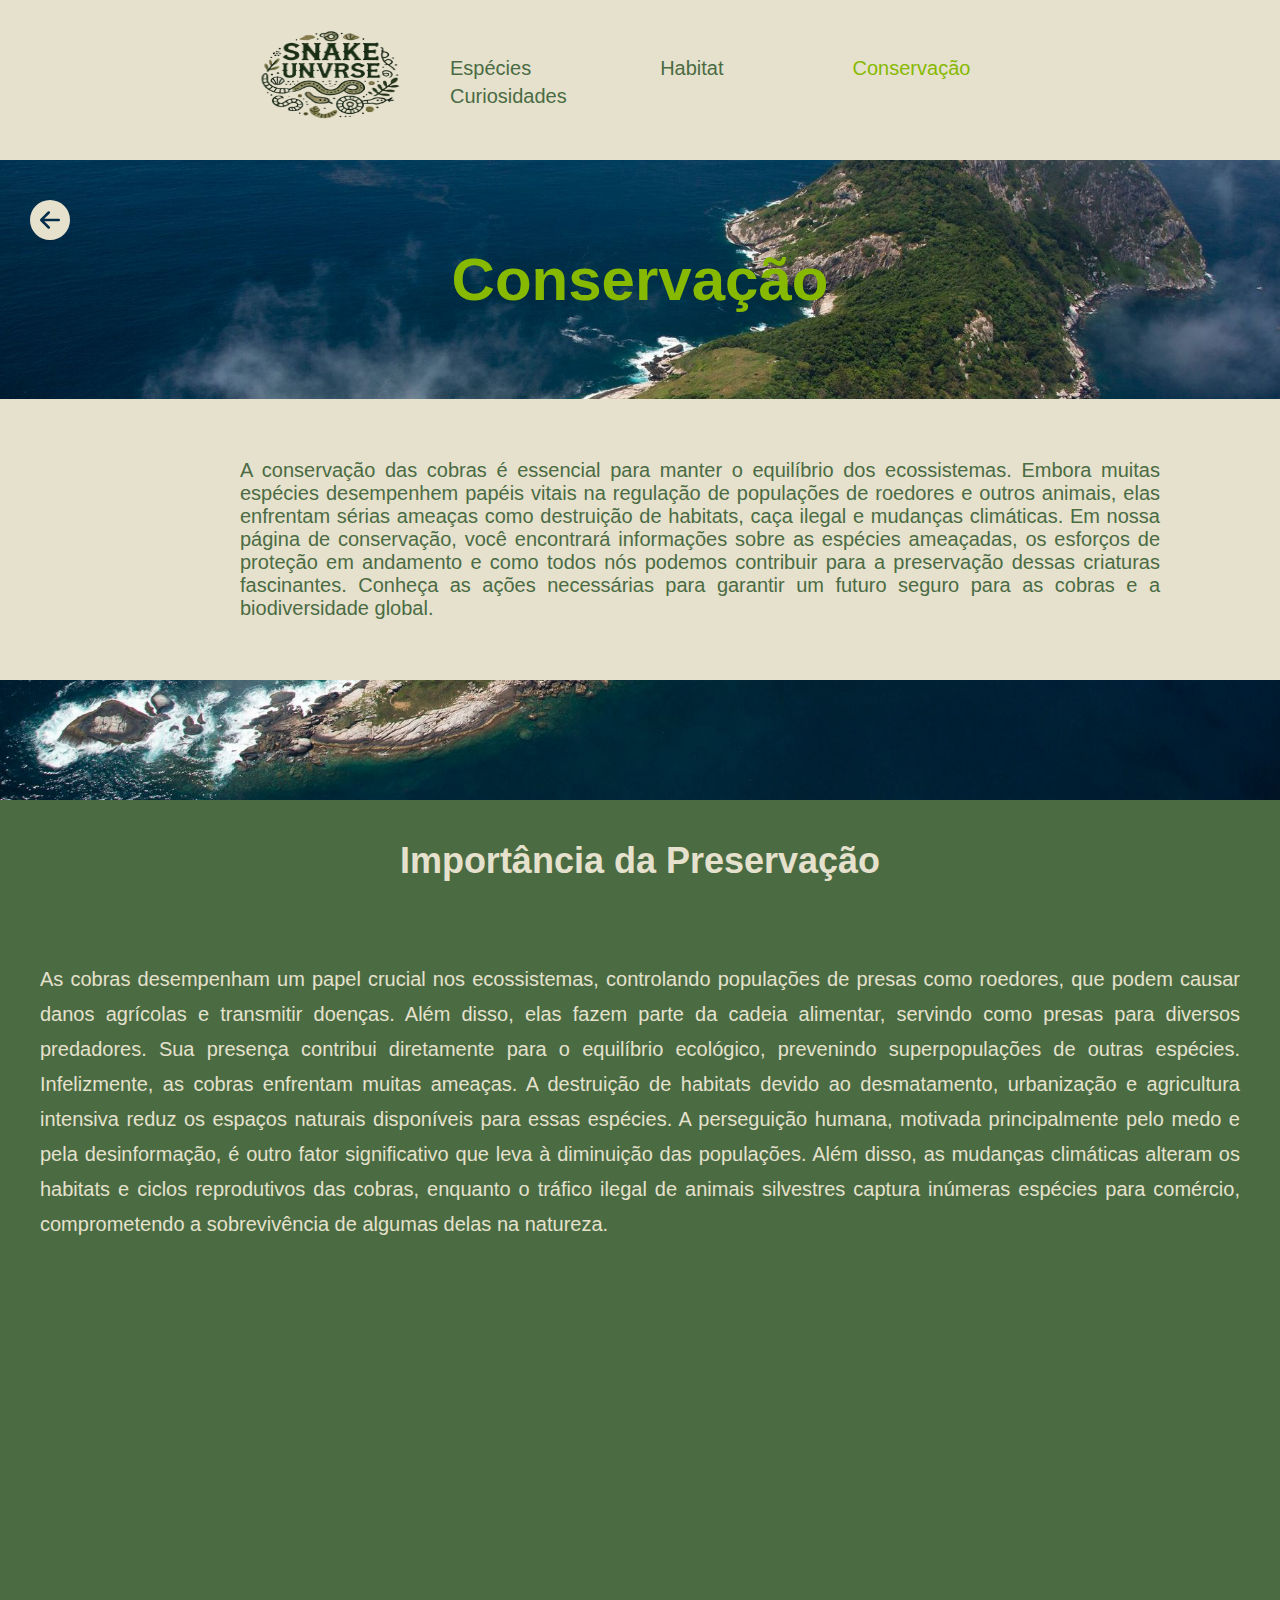
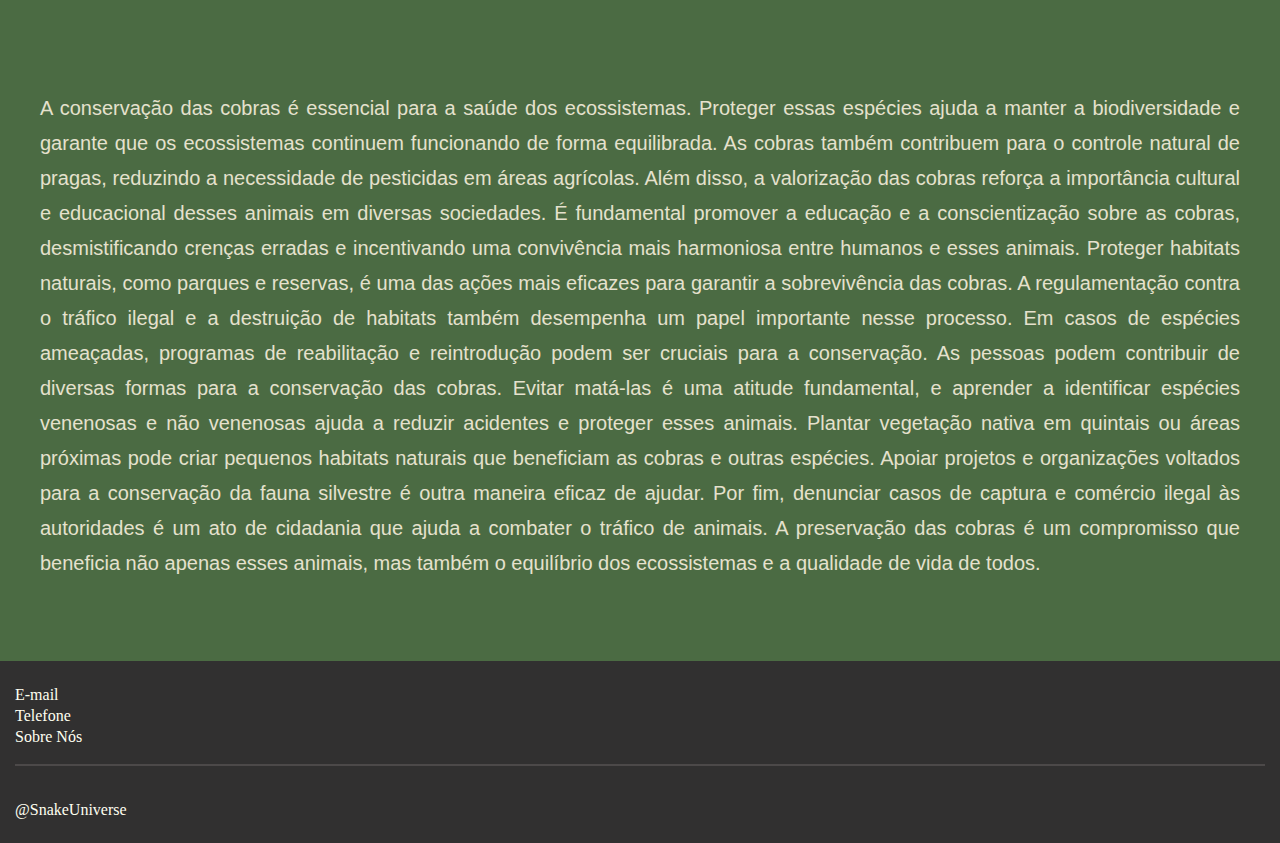
<file: conservacao.html>
<!DOCTYPE html>
<html>

    <head>

        <meta charset="utf-8">
        <title>SnakeUniverse</title>
        <meta name="viewport" content="width=device-width, initial-scale=1">
        <link rel="stylesheet" type="text/css" href="CSS/conservacao.css">

    </head>

    <body>
         
        <header>
            
            <a href="index.html"><img src="images/logo_snakeuniverse.png" alt="logo" id="logo"><a>              
            
            <div> 

                <ul>
                    <li><a href="especies.html">Espécies</a></li>
                    <li><a href="habitat.html">Habitat</a></li>
                    <li><a href="conservacao.html" id="cor_ativo">Conservação</a></li>
                    <li><a href="curiosidades.html">Curiosidades</a></li>                    
                </ul>
                
            </div>

        </header>

        <main>
            <div id="botao_voltar">
                <a href="index.html">
                    <svg xmlns="http://www.w3.org/2000/svg" width="40" height="40" fill="currentColor" class="bi bi-arrow-left-circle-fill" viewBox="0 0 16 16">
                        <path d="M8 0a8 8 0 1 0 0 16A8 8 0 0 0 8 0m3.5 7.5a.5.5 0 0 1 0 1H5.707l2.147 2.146a.5.5 0 0 1-.708.708l-3-3a.5.5 0 0 1 0-.708l3-3a.5.5 0 1 1 .708.708L5.707 7.5z"/>
                    </svg>
                </a>
            </div>    
            <h1 id="titulo">Conservação</h1>

            <div class="descricao-tema">
                <p>A conservação das cobras é essencial para manter o equilíbrio dos ecossistemas. Embora 
                   muitas espécies desempenhem papéis vitais na regulação de populações de roedores e outros
                   animais, elas enfrentam sérias ameaças como destruição de habitats, caça ilegal e mudanças 
                   climáticas. Em nossa página de conservação, você encontrará informações sobre as espécies 
                   ameaçadas, os esforços de proteção em andamento e como todos nós podemos contribuir para a 
                   preservação dessas criaturas fascinantes. Conheça as ações necessárias para garantir um 
                   futuro seguro para as cobras e a biodiversidade global.</p>

            </div>

            <div class="fundo">
                <h1>Importância da Preservação</h1>

                <p>As cobras desempenham um papel crucial nos ecossistemas, controlando populações de presas 
                   como roedores, que podem causar danos agrícolas e transmitir doenças. Além disso, elas 
                   fazem parte da cadeia alimentar, servindo como presas para diversos predadores. Sua 
                   presença contribui diretamente para o equilíbrio ecológico, prevenindo superpopulações 
                   de outras espécies.

                   Infelizmente, as cobras enfrentam muitas ameaças. A destruição de habitats devido ao 
                   desmatamento, urbanização e agricultura intensiva reduz os espaços naturais disponíveis 
                   para essas espécies. A perseguição humana, motivada principalmente pelo medo e pela desinformação, 
                   é outro fator significativo que leva à diminuição das populações. Além disso, as mudanças climáticas 
                   alteram os habitats e ciclos reprodutivos das cobras, enquanto o tráfico ilegal de animais silvestres 
                   captura inúmeras espécies para comércio, comprometendo a sobrevivência de algumas delas na natureza.</p>
                
                   <iframe 
                    width="610" 
                    height="365" 
                    src="https://www.youtube.com/embed/Jb2mFmTQnM0?si=V8Wso1fffMOekT5Z" 
                    title="YouTube video player" 
                    frameborder="0" 
                    allow="accelerometer; autoplay; clipboard-write; encrypted-media; gyroscope; picture-in-picture; web-share" 
                    referrerpolicy="strict-origin-when-cross-origin" 
                    allowfullscreen></iframe>

                <p>A conservação das cobras é essencial para a saúde dos ecossistemas. Proteger essas espécies ajuda a 
                   manter a biodiversidade e garante que os ecossistemas continuem funcionando de forma equilibrada. 
                   As cobras também contribuem para o controle natural de pragas, reduzindo a necessidade de pesticidas 
                   em áreas agrícolas. Além disso, a valorização das cobras reforça a importância cultural e 
                   educacional desses animais em diversas sociedades.

                   É fundamental promover a educação e a conscientização sobre as cobras, desmistificando crenças erradas
                   e incentivando uma convivência mais harmoniosa entre humanos e esses animais. Proteger habitats 
                   naturais, como parques e reservas, é uma das ações mais eficazes para garantir a sobrevivência das 
                   cobras. A regulamentação contra o tráfico ilegal e a destruição de habitats também desempenha um papel 
                   importante nesse processo. Em casos de espécies ameaçadas, programas de reabilitação e reintrodução 
                   podem ser cruciais para a conservação.
                    
                   As pessoas podem contribuir de diversas formas para a conservação das cobras. Evitar matá-las é uma 
                   atitude fundamental, e aprender a identificar espécies venenosas e não venenosas ajuda a reduzir acidentes 
                   e proteger esses animais. Plantar vegetação nativa em quintais ou áreas próximas pode criar pequenos habitats 
                   naturais que beneficiam as cobras e outras espécies. Apoiar projetos e organizações voltados para a conservação 
                   da fauna silvestre é outra maneira eficaz de ajudar. Por fim, denunciar casos de captura e comércio ilegal às 
                   autoridades é um ato de cidadania que ajuda a combater o tráfico de animais.
                    
                   A preservação das cobras é um compromisso que beneficia não apenas esses animais, mas também o equilíbrio dos 
                   ecossistemas e a qualidade de vida de todos.</p>
            </div>

            <div class="fundo-ancora">
                <div class="ancora">
                    <a href="conservacao.html"><img src="images/pra-cima.png" alt=""></a>
                </div>
            </div>

        </main>

        <footer>
        <a href="#"><p>E-mail</p></a>
        <a href="#"><p>Telefone</p></a>
        <a href="#"><p>Sobre Nós</p></a>

        <h6 class="linha"></h6>

        <div class="rodape">
            <p>@SnakeUniverse</p>
        </div>
    </footer>
    </body>
</html>
</file>
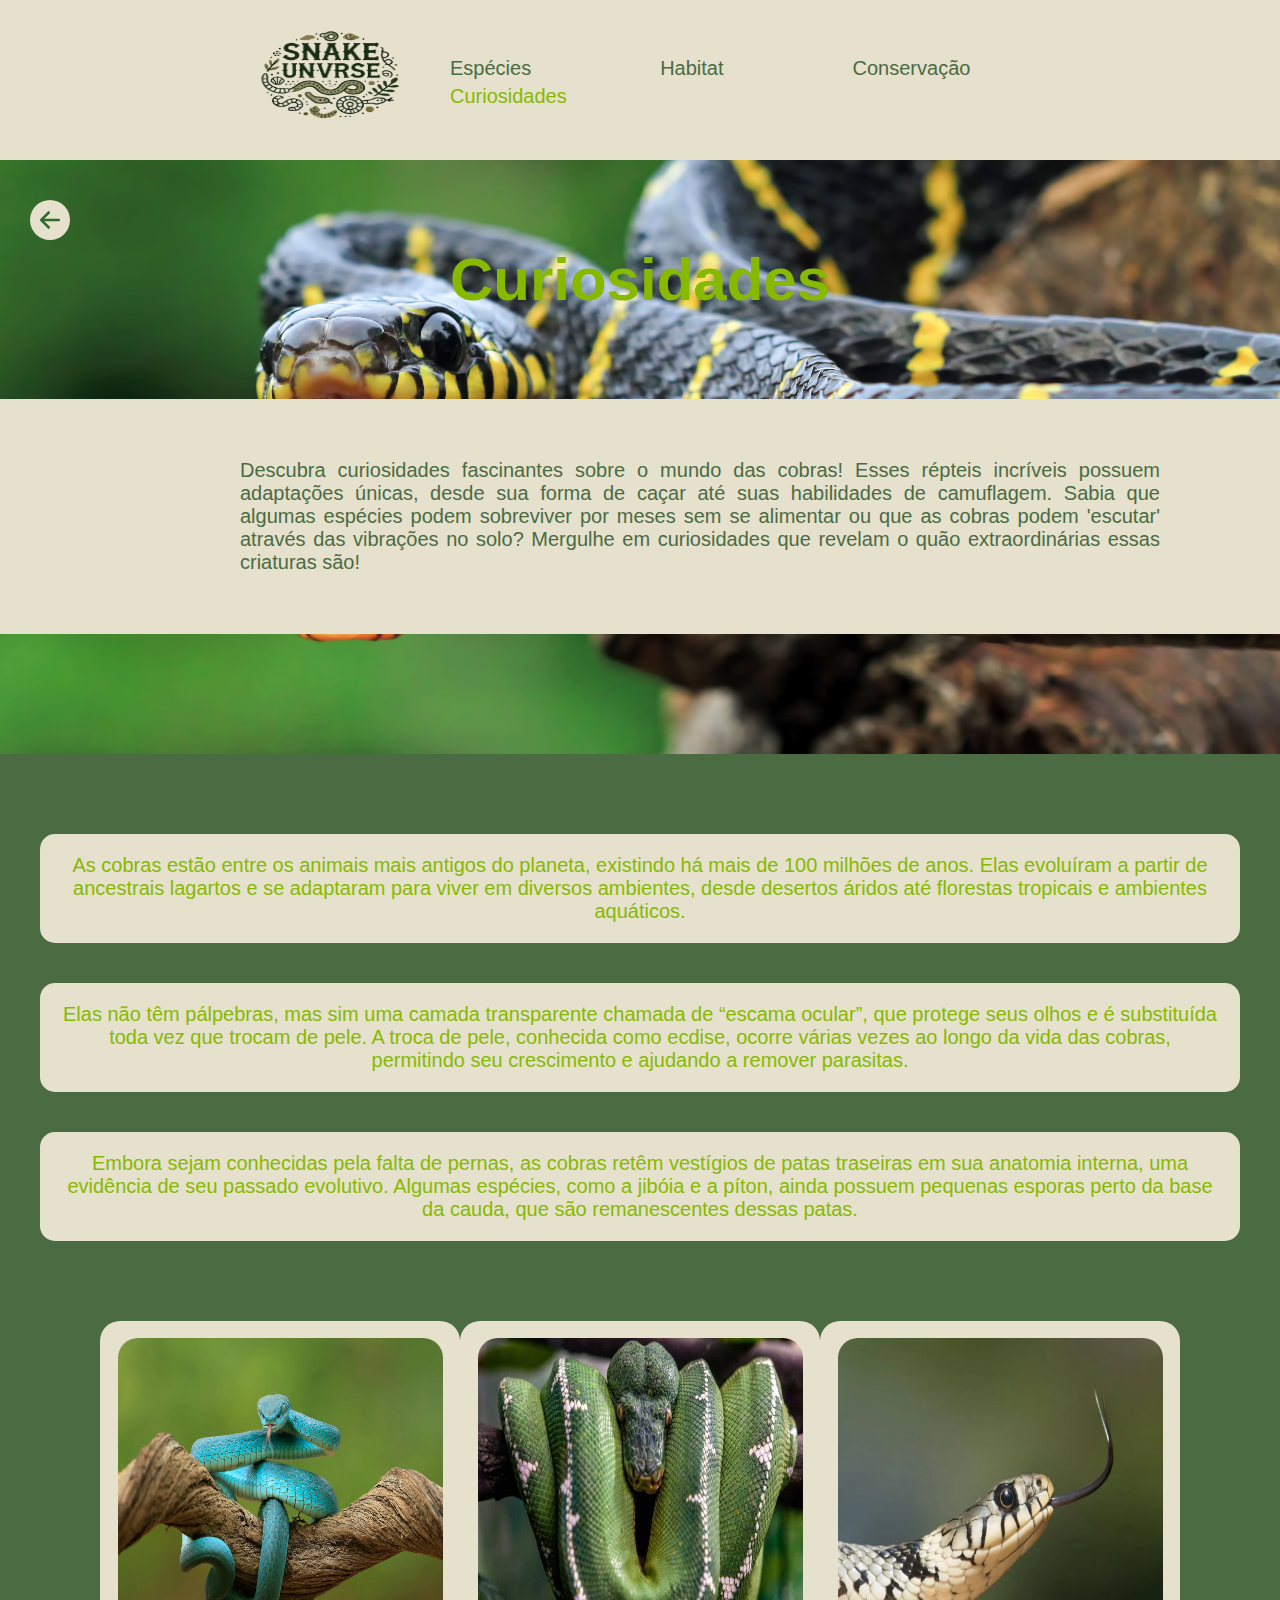
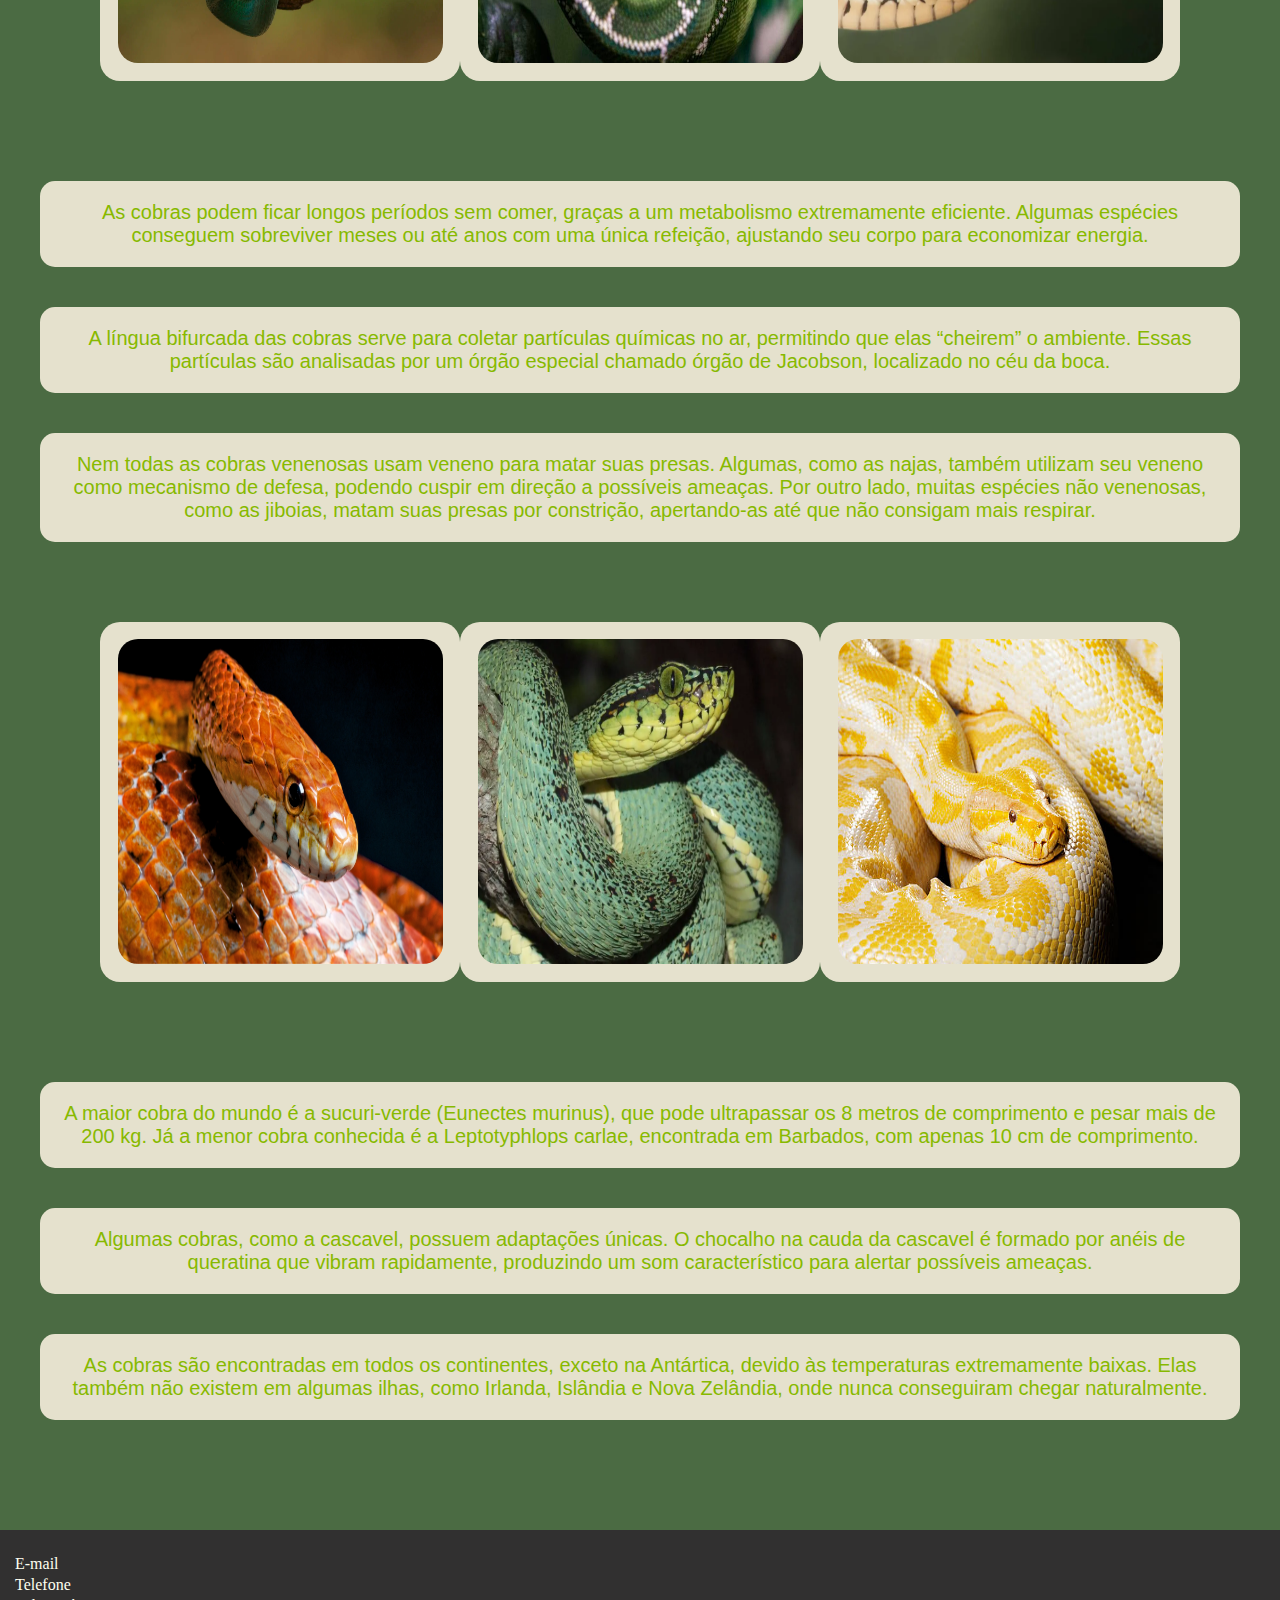
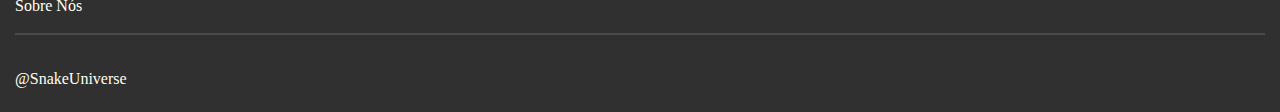
<file: curiosidades.html>
<!DOCTYPE html>
<html>

    <head>

        <meta charset="utf-8">
        <title>SnakeUniverse</title>
        <meta name="viewport" content="width=device-width, initial-scale=1">
        <link rel="stylesheet" type="text/css" href="CSS/curiosidades.css">

    </head>

    <body>
         
        <header>
            
            <a href="index.html"><img src="images/logo_snakeuniverse.png" alt="logo" id="logo"><a>              
            
            <div> 

                <ul>
                    <li><a href="especies.html">Espécies</a></li>
                    <li><a href="habitat.html">Habitat</a></li>
                    <li><a href="conservacao.html">Conservação</a></li>
                    <li><a href="curiosidades.html" id="cor_ativo">Curiosidades</a></li>                    
                </ul>
                
            </div>

        </header>

        <main>
            <div id="botao_voltar">
                <a href="index.html">
                    <svg xmlns="http://www.w3.org/2000/svg" width="40" height="40" fill="currentColor" class="bi bi-arrow-left-circle-fill" viewBox="0 0 16 16">
                        <path d="M8 0a8 8 0 1 0 0 16A8 8 0 0 0 8 0m3.5 7.5a.5.5 0 0 1 0 1H5.707l2.147 2.146a.5.5 0 0 1-.708.708l-3-3a.5.5 0 0 1 0-.708l3-3a.5.5 0 1 1 .708.708L5.707 7.5z"/>
                    </svg>
                </a>
            </div>    
            <h1 id="titulo">Curiosidades</h1>

            <div class="descricao-tema">
                <p>Descubra curiosidades fascinantes sobre o mundo das cobras! Esses répteis incríveis possuem 
                   adaptações únicas, desde sua forma de caçar até suas habilidades de camuflagem. Sabia que algumas 
                   espécies podem sobreviver por meses sem se alimentar ou que as cobras podem 'escutar' através das 
                   vibrações no solo? Mergulhe em curiosidades que revelam o quão extraordinárias essas criaturas são!</p>

            </div>

            <div class="fundo-verde">
                <div class="fundo">
                    <p>As cobras estão entre os animais mais antigos do planeta, existindo há mais de 100 milhões de anos. 
                       Elas evoluíram a partir de ancestrais lagartos e se adaptaram para viver em diversos ambientes, 
                       desde desertos áridos até florestas tropicais e ambientes aquáticos.
                    </p>
                </div>
                <div class="fundo">
                    <p>Elas não têm pálpebras, mas sim uma camada transparente chamada de “escama ocular”, que protege 
                       seus olhos e é substituída toda vez que trocam de pele. A troca de pele, conhecida como ecdise, 
                       ocorre várias vezes ao longo da vida das cobras, permitindo seu crescimento e ajudando a remover parasitas.
                    </p>
                </div>
                <div class="fundo">
                    <p>Embora sejam conhecidas pela falta de pernas, as cobras retêm vestígios de patas traseiras em sua 
                       anatomia interna, uma evidência de seu passado evolutivo. Algumas espécies, como a jibóia e a píton, 
                       ainda possuem pequenas esporas perto da base da cauda, que são remanescentes dessas patas.</p>
                </div>

                <div class="fundo_cards1">

                    <div class="card_container">
                        <div class="card_bege">
                            <img src="images/cobra1_curiosidades.webp" alt="">
                        </div>
                    </div>
                
                    <div class="card_container">
                        <div class="card_bege">
                            <img src="images/cobra2_curiosidades.jpg" alt="">
                        </div>
                    </div>
                
                    <div class="card_container">
                        <div class="card_bege">
                            <img src="images/cobra3_curiosidades.webp" alt="">
                        </div>
                    </div>
    
                </div>

                <div class="fundo">
                    <p>As cobras podem ficar longos períodos sem comer, graças a um metabolismo extremamente eficiente. 
                       Algumas espécies conseguem sobreviver meses ou até anos com uma única refeição, 
                       ajustando seu corpo para economizar energia.</p>
                </div>
                <div class="fundo">
                    <p>A língua bifurcada das cobras serve para coletar partículas químicas no ar, permitindo que elas 
                       “cheirem” o ambiente. Essas partículas são analisadas por um órgão especial chamado órgão 
                       de Jacobson, localizado no céu da boca.</p>
                </div>
                <div class="fundo">
                    <p>Nem todas as cobras venenosas usam veneno para matar suas presas. Algumas, como as najas, 
                       também utilizam seu veneno como mecanismo de defesa, podendo cuspir em direção a possíveis 
                       ameaças. Por outro lado, muitas espécies não venenosas, como as jiboias, matam suas presas por 
                       constrição, apertando-as até que não consigam mais respirar.</p>
                </div>

                <div class="fundo_cards1">

                    <div class="card_container">
                        <div class="card_bege">
                            <img src="images/cobra4_curiosidades.jpg" alt="">
                        </div>
                    </div>
                
                    <div class="card_container">
                        <div class="card_bege">
                            <img src="images/cobra5_curiosidades.webp" alt="">
                        </div>
                    </div>
                
                    <div class="card_container">
                        <div class="card_bege">
                            <img src="images/cobra6_curiosidades.jpg" alt="">
                        </div>
                    </div>
    
                </div>

                <div class="fundo">
                    <p>A maior cobra do mundo é a sucuri-verde (Eunectes murinus), que pode ultrapassar os 
                       8 metros de comprimento e pesar mais de 200 kg. Já a menor cobra conhecida é a Leptotyphlops 
                       carlae, encontrada em Barbados, com apenas 10 cm de comprimento.
                    </p>
                </div>
                <div class="fundo">
                    <p>Algumas cobras, como a cascavel, possuem adaptações únicas. O chocalho na cauda da cascavel é 
                       formado por anéis de queratina que vibram rapidamente, produzindo um som característico para alertar 
                       possíveis ameaças.</p>
                </div>
                <div class="fundo">
                    <p>As cobras são encontradas em todos os continentes, exceto na Antártica, devido às temperaturas 
                       extremamente baixas. Elas também não existem em algumas ilhas, como Irlanda, Islândia e Nova Zelândia, 
                       onde nunca conseguiram chegar naturalmente.</p>
                </div>
            </div>

            <div class="fundo-ancora">
                <div class="ancora">
                    <a href="curiosidades.html"><img src="images/pra-cima.png" alt=""></a>
                </div>
            </div>

        </main>

        <footer>
        <a href="#"><p>E-mail</p></a>
        <a href="#"><p>Telefone</p></a>
        <a href="#"><p>Sobre Nós</p></a>

        <h6 class="linha"></h6>

        <div class="rodape">
            <p>@SnakeUniverse</p>
        </div>
    </footer>
    </body>
</html>
</file>
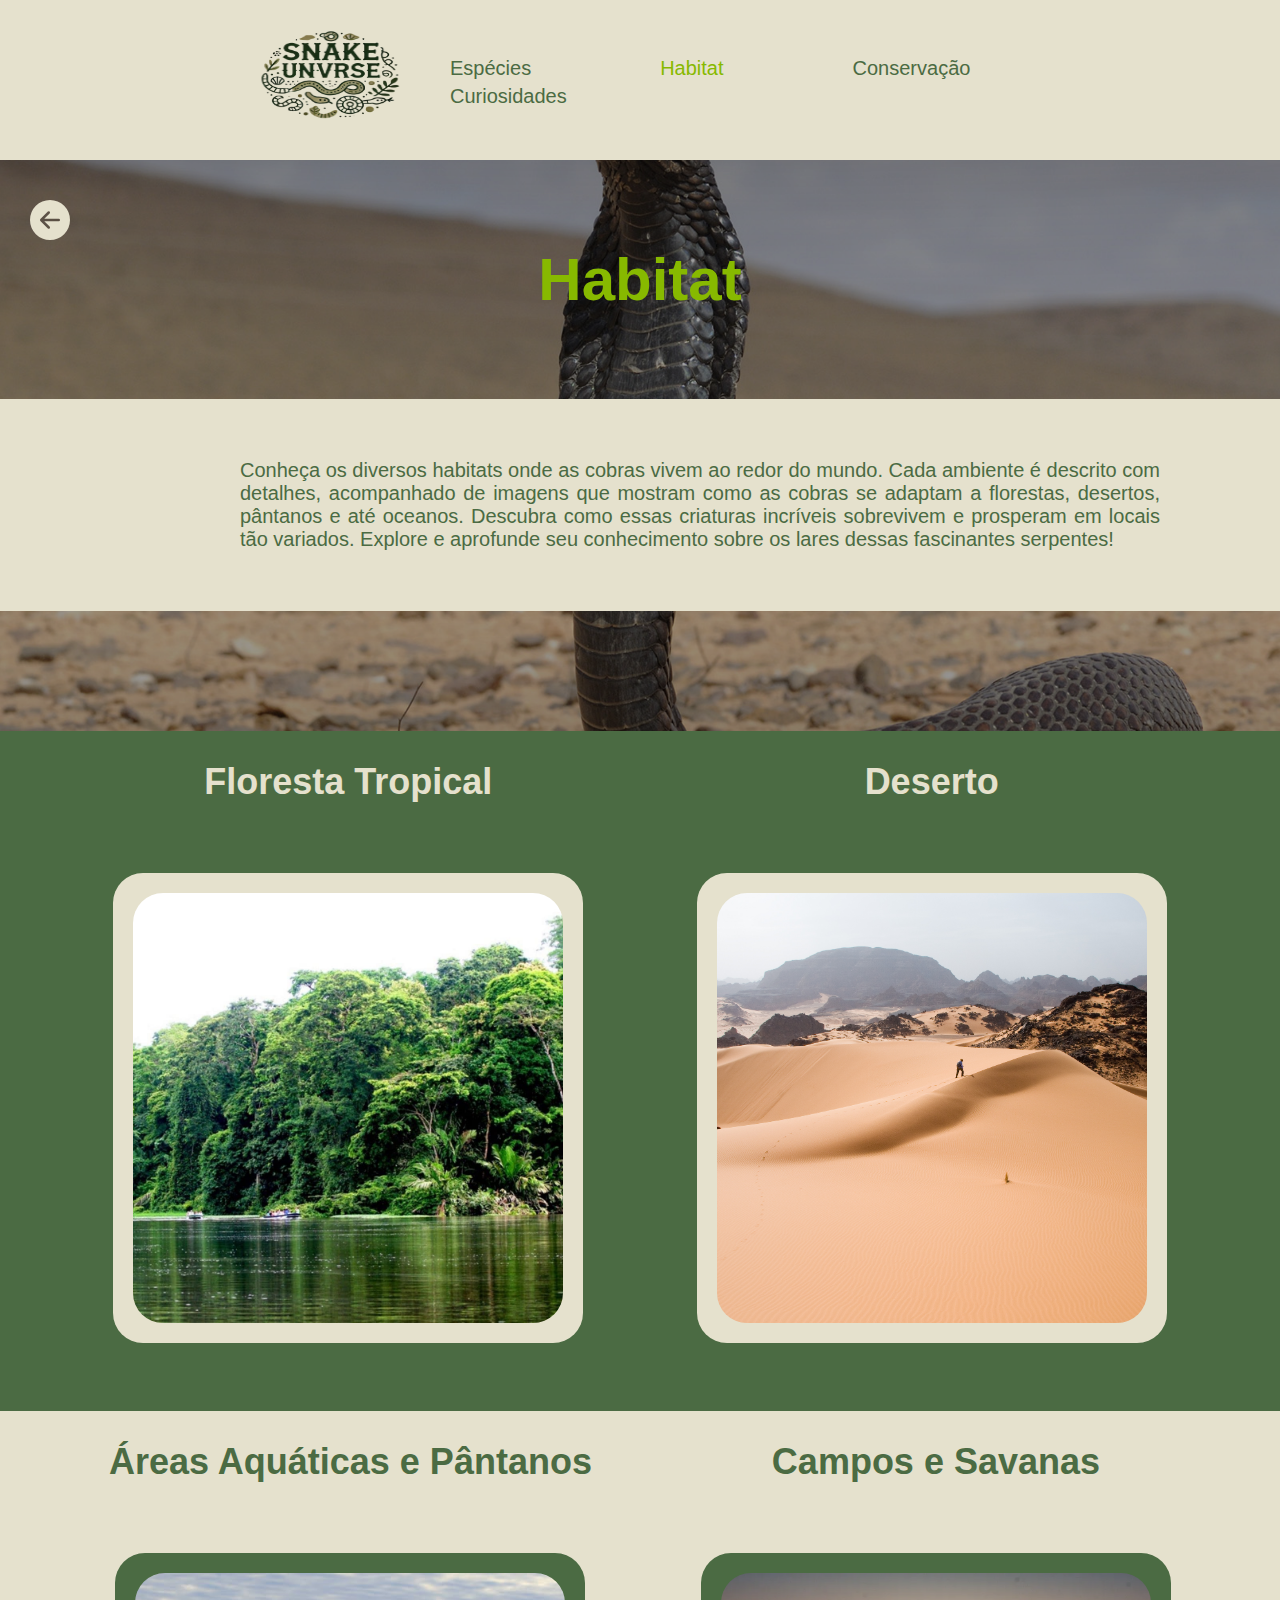
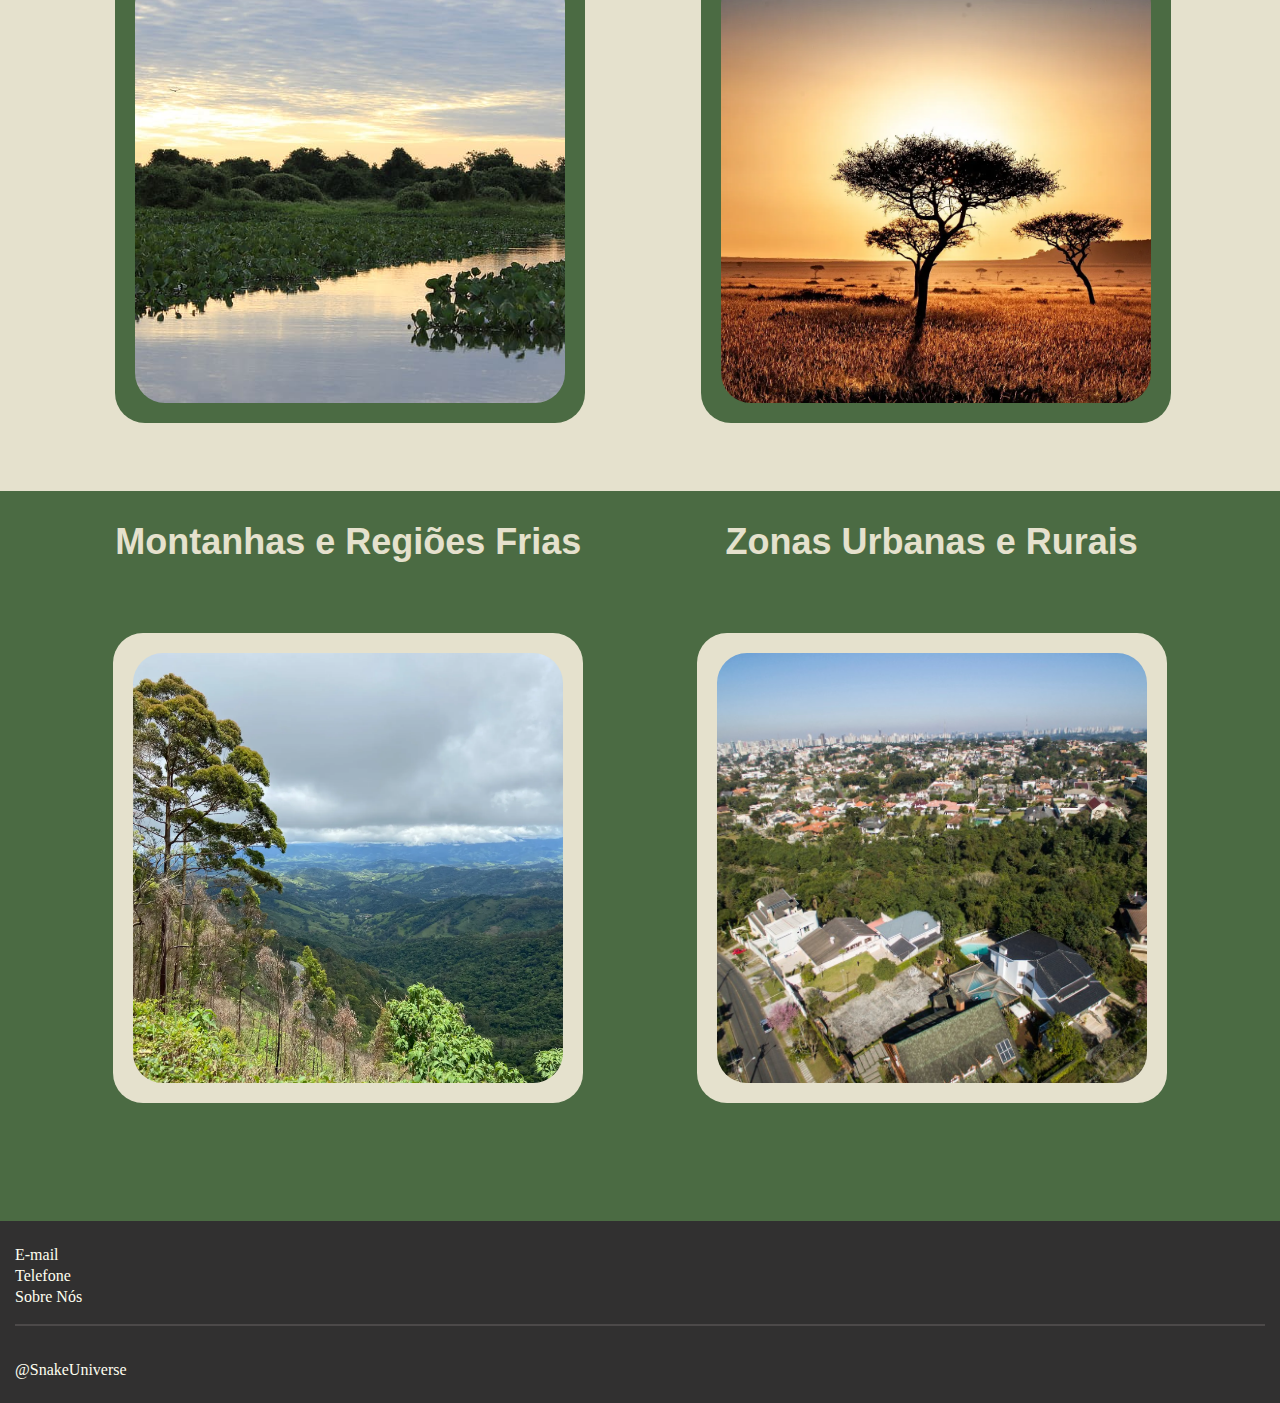
<file: habitat.html>
<!DOCTYPE html>
<html>

    <head>

        <meta charset="utf-8">
        <title>SnakeUniverse</title>
        <meta name="viewport" content="width=device-width, initial-scale=1">
        <link rel="stylesheet" type="text/css" href="CSS/habitat.css">

    </head>

    <body>
         
        <header>
            
            <a href="index.html"><img src="images/logo_snakeuniverse.png" alt="logo" id="logo"><a>              
            
            <div> 

                <ul>
                    <li><a href="especies.html">Espécies</a></li>
                    <li><a href="habitat.html" id="cor_ativo">Habitat</a></li>
                    <li><a href="conservacao.html" >Conservação</a></li>
                    <li><a href="curiosidades.html">Curiosidades</a></li>                    
                </ul>
                
            </div>

        </header>

        <main>
            <div id="botao_voltar">
                <a href="index.html">
                    <svg xmlns="http://www.w3.org/2000/svg" width="40" height="40" fill="currentColor" class="bi bi-arrow-left-circle-fill" viewBox="0 0 16 16">
                        <path d="M8 0a8 8 0 1 0 0 16A8 8 0 0 0 8 0m3.5 7.5a.5.5 0 0 1 0 1H5.707l2.147 2.146a.5.5 0 0 1-.708.708l-3-3a.5.5 0 0 1 0-.708l3-3a.5.5 0 1 1 .708.708L5.707 7.5z"/>
                    </svg>
                </a>
            </div>    
            <h1 id="titulo">Habitat</h1>

            <div class="descricao-tema">
                <p>Conheça os diversos habitats onde as cobras vivem ao redor do mundo. Cada ambiente é
                   descrito com detalhes, acompanhado de imagens que mostram como as cobras se adaptam a
                   florestas, desertos, pântanos e até oceanos. Descubra como essas criaturas incríveis
                   sobrevivem e prosperam em locais tão variados. Explore e aprofunde seu conhecimento
                   sobre os lares dessas fascinantes serpentes!</p>

            </div>

            <div class="fundo-habitat1">
                <div class="card_container"> <h1>Floresta Tropical</h1>
                    <div class="quadro-habitat1">
                        <img src="images/floresta_tropical.jpg" alt="" class="imagem-habitat">
                        <div class="texto-habitat">
                            <p>As florestas tropicais oferecem um ambiente ideal para cobras,
                             com umidade constante e uma vasta diversidade de flora e fauna. As cobras
                             que habitam essas regiões podem ser tanto arborícolas quanto terrestres.
                             As árvores altas criam um espaço tridimensional onde as cobras se movimentam 
                             com agilidade, se camuflando entre as folhas e cipós. A abundância de presas, 
                             como pequenos mamíferos, aves e répteis, garante que elas tenham uma dieta variada. 
                            Além disso, a umidade elevada facilita a termorregulação, já que as cobras são ectotérmicas e 
                             precisam de ambientes que ajudem a manter a temperatura corporal estável.</p>
                        </div>
                    </div>
                </div>

                <div class="card_container"> <h1>Deserto</h1>
                    <div class="quadro-habitat1">
                        <img src="images/deserto.jpg" alt="" class="imagem-habitat">
                        <div class="texto-habitat">
                            <p>Nos desertos, as cobras enfrentam condições de vida muito mais desafiadoras. A escassez 
                               de água e a alta temperatura durante o dia exigem adaptações notáveis. As cobras do deserto,
                               como as cascavéis, possuem uma pele de cores que as camuflam perfeitamente na areia e pedras,
                               ajudando-as a se esconder de predadores e a emboscar suas presas. Além disso, muitas dessas cobras
                               têm hábitos noturnos, saindo para caçar à noite, quando as temperaturas são mais amenas. Sua dieta é
                               composta principalmente de roedores e outros pequenos animais que vivem no deserto, e elas podem
                               passar longos períodos sem se alimentar, sobrevivendo com pouca água.</p>
                        </div>
                    </div>
                </div>

            </div>

            <div class="fundo-habitat2">
                <div class="card_container2"> <h1>Áreas Aquáticas e Pântanos</h1>
                    <div class="quadro-habitat2">
                        <img src="images/pantano.jpg" alt="" class="imagem-habitat">
                        <div class="texto-habitat">
                            <p>Os habitats aquáticos oferecem uma abundante fonte de alimento, especialmente para cobras grandes 
                               como a sucuri. Esses ambientes proporcionam oportunidades para caçar peixes, anfíbios e até aves 
                               que vivem nas margens. Cobras-dágua, por exemplo, são conhecidas por sua habilidade de nadar por 
                               longas distâncias, usando suas caudas para se impulsionar na água. Elas também têm adaptações para 
                               respirar enquanto estão submersas, e algumas espécies podem mergulhar a grandes profundidades. Em 
                               pântanos e manguezais, as cobras se camuflam na vegetação densa e nas águas turvas, aguardando suas presas passarem.</p>
                        </div>
                    </div>
                </div>

                <div class="card_container2"> <h1>Campos e Savanas</h1>
                    <div class="quadro-habitat2">
                        <img src="images/savana.webp" alt="" class="imagem-habitat">
                        <div class="texto-habitat">
                            <p>Nas vastas savanas e campos, as cobras enfrentam um ambiente de grandes espaços abertos e sazonalidade 
                               climática. Durante a estação seca, elas podem ter dificuldade em encontrar alimento, mas, com a chegada 
                               das chuvas, a quantidade de presas como roedores e insetos aumenta consideravelmente. Cobras como a mamba 
                               e a naja são rápidas e ágeis, podendo perseguir suas presas em grandes distâncias. Elas utilizam uma 
                               estratégia de caça baseada na velocidade e na emboscada, aguardando pacientemente até que uma vítima passe
                               ao alcance. O calor constante da savana também exige que as cobras se refugiem durante as horas mais quentes 
                               do dia, aproveitando a cobertura da vegetação para descansar e se recuperar.</p>
                        </div>
                    </div>
                </div>

            </div>

            <div class="fundo-habitat1">
                <div class="card_container"> <h1>Montanhas e Regiões Frias</h1>
                    <div class="quadro-habitat1">
                        <img src="images/montanha.webp" alt="" class="imagem-habitat">
                        <div class="texto-habitat">
                            <p>Em regiões de clima frio e montanhoso, as cobras são mais raras, pois o frio 
                               extremo limita suas atividades. Entretanto, algumas espécies, como certas víboras, 
                               adaptaram-se a esses ambientes de altitude. Elas têm uma taxa metabólica mais baixa, 
                               o que significa que suas atividades se restringem a momentos mais quentes do dia ou a 
                               períodos mais amenos no verão. Durante o inverno, muitas dessas cobras entram em um 
                               estado de hibernação, enterrando-se em solos mais quentes ou se refugiando em fendas rochosas 
                               até que o clima melhore. A caça, nesses locais, é mais difícil devido à escassez de presas, 
                               mas as cobras podem se alimentar de pequenos mamíferos ou outros répteis que vivem nas regiões mais frias.</p>
                        </div>
                    </div>
                </div>

                <div class="card_container"> <h1>Zonas Urbanas e Rurais</h1>
                    <div class="quadro-habitat1">
                        <img src="images/zona_urbana.jpg" alt="" class="imagem-habitat">
                        <div class="texto-habitat">
                            <p>Embora as áreas urbanas sejam habitats não naturais para cobras, elas conseguem se 
                               adaptar surpreendentemente bem. Em cidades, especialmente em áreas periféricas ou em 
                               bairros com muitos jardins e vegetação, as cobras podem encontrar abrigo e alimento 
                               facilmente. Os jardins oferecem cobertura, enquanto os roedores e outros pequenos animais,
                               comuns em áreas urbanas, são uma fonte constante de alimento. As cobras que habitam zonas urbanas, 
                               como a cobra-cega, geralmente preferem ambientes subterrâneos, como redes de esgoto e jardins mal 
                               cuidados. Elas são tímidas e, muitas vezes, só são vistas por engano quando as pessoas estão 
                               limpando ou mexendo em entulhos. Nesses ambientes, as cobras têm o benefício de estar longe de muitos predadores naturais.</p>
                        </div>
                    </div>
                </div>
            
            </div>

            <div class="fundo-ancora">
                <div class="ancora">
                    <a href="habitat.html"><img src="images/pra-cima.png" alt=""></a>
                </div>
            </div>

        </main>

        <footer>
        <a href="#"><p>E-mail</p></a>
        <a href="#"><p>Telefone</p></a>
        <a href="#"><p>Sobre Nós</p></a>

        <h6 class="linha"></h6>

        <div class="rodape">
            <p>@SnakeUniverse</p>
        </div>
    </footer>
    </body>
</html>
</file>
<file: CSS/conservacao.css>
body{
    background-image:url(../images/ilha_das_cobras.jpeg);
    background-size: cover; 
    background-position: center; 
    background-repeat: no-repeat; 
    background-attachment: fixed;
    margin: 0; 
}

header{
    display: flex;
    background-color: #e5e1cd;
    flex-direction: row;
    justify-content: space-between;
    align-items: center;
    width: 100%;
    height: 160px;
}

header ul{
    margin-right: 150px;
}

header ul li{
    display: inline-block;
    margin-right: 125px;
    margin-top: 5px;
}

header ul li a{
    text-decoration: none;
    color: #4B6B43;
    transition: 0.6s;
    font-size: 20px;
    font-family: Arial, Helvetica, sans-serif;
}

header ul li a:hover{
    color: #87B900;
}

#logo{
    width: 160px;
    height: 120px;
    margin-left: 250px;
    margin-top: 5px;
}

main{
    color: #87B900;
    text-align: center;
    font-family: Arial, Helvetica, sans-serif;
}

#cor_ativo{
    color: #87B900 
}

#botao_voltar{
    position: absolute;
    top: 200px;
    left: 30px;

    a{
        color: #e5e1cd ;
    }
}

#titulo{    
    font-size: 60px;
    padding: 45px;
}

.descricao-tema{
    color: #4B6B43;
    background-color: #e5e1cd ;
    padding: 40px;
    margin-top: 10px;
    margin-bottom: 120px;
    display: flex;
    font-size: 40px;
}

.descricao-tema p{
    font-size: 20px;
    text-align: justify;
    max-width: 1360px;
    margin-left: 200px;
    margin-right: 80px;
}

.fundo{
    background-color: #4B6B43;
    justify-content: center;
}

.fundo h1{
    padding: 40px;
    font-size: 36px;
    color: #e5e1cd;
}

.fundo p{
    font-size: 20px;
    color: #e5e1cd;
    max-width: 1200px;
    margin: 40px auto;
    text-align: justify;
    line-height: 35px;
}

.fundo-ancora{
    background-color: #4B6B43;
    margin-top: -40px;
    height: 80px;
}

.ancora img{
    height: 60px;
    width: 65px;
    margin-left: 1650px;
    margin-top: -180px;
    margin-bottom: 0px;
}

footer{
    background-color: #313030;
    padding: 15px;
    margin-top: -20;
}

footer p {
    line-height: 5px;
    color: #fffff0;
}

footer a {
    text-decoration: none;
}

.linha::after{
    content: '';
    height: 2px;
    background-color: #4C4949;
    display: block;
    width: 1920; 
}

.rodape{
    display: flex;
    justify-content: space-between;
}
</file>
<file: CSS/curiosidades.css>
body{
    background-image:url(../images/curiosidades.jpg);
    background-size: cover; 
    background-position: center; 
    background-repeat: no-repeat; 
    background-attachment: fixed;
    margin: 0; 
}

header{
    display: flex;
    background-color: #e5e1cd;
    flex-direction: row;
    justify-content: space-between;
    align-items: center;
    width: 100%;
    height: 160px;
}

header ul{
    margin-right: 150px;
}

header ul li{
    display: inline-block;
    margin-right: 125px;
    margin-top: 5px;
}

header ul li a{
    text-decoration: none;
    color: #4B6B43;
    transition: 0.6s;
    font-size: 20px;
    font-family: Arial, Helvetica, sans-serif;
}

header ul li a:hover{
    color: #87B900;
}

#logo{
    width: 160px;
    height: 120px;
    margin-left: 250px;
    margin-top: 5px;
}

main{
    color: #87B900;
    text-align: center;
    font-family: Arial, Helvetica, sans-serif;
}

#cor_ativo{
    color: #87B900 
}

#botao_voltar{
    position: absolute;
    top: 200px;
    left: 30px;

    a{
        color: #e5e1cd ;
    }
}

#titulo{    
    font-size: 60px;
    padding: 45px;
}

.descricao-tema{
    color: #4B6B43;
    background-color: #e5e1cd ;
    padding: 40px;
    margin-top: 10px;
    margin-bottom: 120px;
    display: flex;
    font-size: 40px;
}

.descricao-tema p{
    font-size: 20px;
    text-align: justify;
    max-width: 1360px;
    margin-left: 200px;
    margin-right: 80px;
}

.fundo-verde{
    background-color: #4B6B43;
    padding: 40px;
}

.fundo{
    background-color: #e5e1cd;
    max-width: 1200px;
    margin: auto;
    border-radius: 15px;
}

.fundo:hover{
    transform: scale(1.06);
    transition: all 0.6s;
    background-color: #87B900;
    color: #e5e1cd;
}


.fundo p{
    font-size: 20px;
    margin-top: 40px;
    padding: 20px;
}

.fundo-ancora{
    background-color: #4B6B43;
    height: 50px;
}

.ancora img{
    height: 60px;
    width: 65px;
    margin-left: 1650px;
    margin-top: -180px;
    margin-bottom: 0px;
}

footer{
    background-color: #313030;
    padding: 15px;
    margin-top: -20;
}

footer p {
    line-height: 5px;
    color: #fffff0;
}

footer a {
    text-decoration: none;
}

.linha::after{
    content: '';
    height: 2px;
    background-color: #4C4949;
    display: block;
    width: 1920; 
}

.rodape{
    display: flex;
    justify-content: space-between;
}

.fundo_cards1{
    display: flex;
    justify-content: space-around;
    padding: 60px;
    max-width: 1200px;
    margin: 0 auto;
}

.card_container{
    display: flex;
    flex-direction: column;
    align-items: center;
}

.card_bege{
    background-color: #e5e1cd;
    height: 360px;
    width: 360px;
    border-radius: 20px;
}

.card_bege:hover{
    transform: scale(1.08);
    transition: 0.8s;
}

.card_bege img{
    height: 325px;
    width: 325px;
    border-radius: 20px;
    margin-top: 17px;
}
</file>
<file: CSS/habitat.css>
body{
    background-image:url(../images/img_fundo_habitat.png);
    background-size: cover; 
    background-position: center; 
    background-repeat: no-repeat; 
    background-attachment: fixed;
    margin: 0; 
}

header{
    display: flex;
    background-color: #e5e1cd;
    flex-direction: row;
    justify-content: space-between;
    align-items: center;
    width: 100%;
    height: 160px;
}

header ul{
    margin-right: 150px;
}

header ul li{
    display: inline-block;
    margin-right: 125px;
    margin-top: 5px;
}

header ul li a{
    text-decoration: none;
    color: #4B6B43;
    transition: 0.6s;
    font-size: 20px;
    font-family: Arial, Helvetica, sans-serif;
}

header ul li a:hover{
    color: #87B900;
}

#logo{
    width: 160px;
    height: 120px;
    margin-left: 250px;
    margin-top: 5px;
}

main{
    color: #87B900;
    text-align: center;
    font-family: Arial, Helvetica, sans-serif;
}

#cor_ativo{
    color: #87B900 
}

#botao_voltar{
    position: absolute;
    top: 200px;
    left: 30px;

    a{
        color: #e5e1cd ;
    }
}

#titulo{    
    font-size: 60px;
    padding: 45px;
}

.descricao-tema{
    color: #4B6B43;
    background-color: #e5e1cd ;
    padding: 40px;
    margin-top: 10px;
    margin-bottom: 120px;
    display: flex;
    font-size: 40px;
}

.descricao-tema p{
    font-size: 20px;
    text-align: justify;
    max-width: 1360px;
    margin-left: 200px;
    margin-right: 80px;
}

.fundo-habitat1{
    display: flex;
    background-color: #4B6B43;
    height: 680px;
    justify-content: space-evenly;
}

.fundo-habitat2{
    display: flex;
    background-color: #e5e1cd;
    height: 680px;
    justify-content: space-evenly;
}

.card_container{
    display: flex;
    flex-direction: column;
    align-items: center;
}

.card_container2{
    display: flex;
    flex-direction: column;
    align-items: center;
}

.card_container h1{
    margin-top: 30px;
    margin-bottom: 10px;
    text-align: center;
    font-size: 36px; 
    color: #e5e1cd;
}

.card_container2 h1{
    margin-top: 30px;
    margin-bottom: 10px;
    text-align: center;
    font-size: 36px; 
    color: #4B6B43;
}


.quadro-habitat1{
    background-color: #e5e1cd;
    margin-top: 60px;
    border-radius: 30px;
    width: 430px;
    height: 430px; 
    padding: 20px;
    position: relative;
    text-align: center;
}

.quadro-habitat2{
    background-color: #4B6B43;
    margin-top: 60px;
    border-radius: 30px;
    width: 430px;
    height: 430px; 
    padding: 20px;
    position: relative;
    text-align: center;
}

.imagem-habitat{
    width: 100%;
    height: 100%;
    object-fit: cover;
    transition: opacity 0.3s ease;
    border-radius: 30px;
}

.texto-habitat{
    position: absolute;
    bottom: 20px;
    left: 0;
    right: 0;
    background-color: rgba(0, 0, 0, 0.7);
    color: white;
    padding: 10px;
    border-radius: 5px;
    opacity: 0;
    transition: opacity 0.3s ease;
}

.quadro-habitat1:hover .texto-habitat{
    opacity: 1;
}

.quadro-habitat2:hover .texto-habitat{
    opacity: 1;
}

.fundo-ancora{
    background-color: #4B6B43;
    height: 50px;
}

.ancora img{
    height: 60px;
    width: 65px;
    margin-left: 1650px;
    margin-top: -180px;
    margin-bottom: 0px;
}

footer{
    background-color: #313030;
    padding: 15px;
    margin-top: -20;
}

footer p {
    line-height: 5px;
    color: #fffff0;
}

footer a {
    text-decoration: none;
}

.linha::after{
    content: '';
    height: 2px;
    background-color: #4C4949;
    display: block;
    width: 1920; 
}

.rodape{
    display: flex;
    justify-content: space-between;
}
</file>
